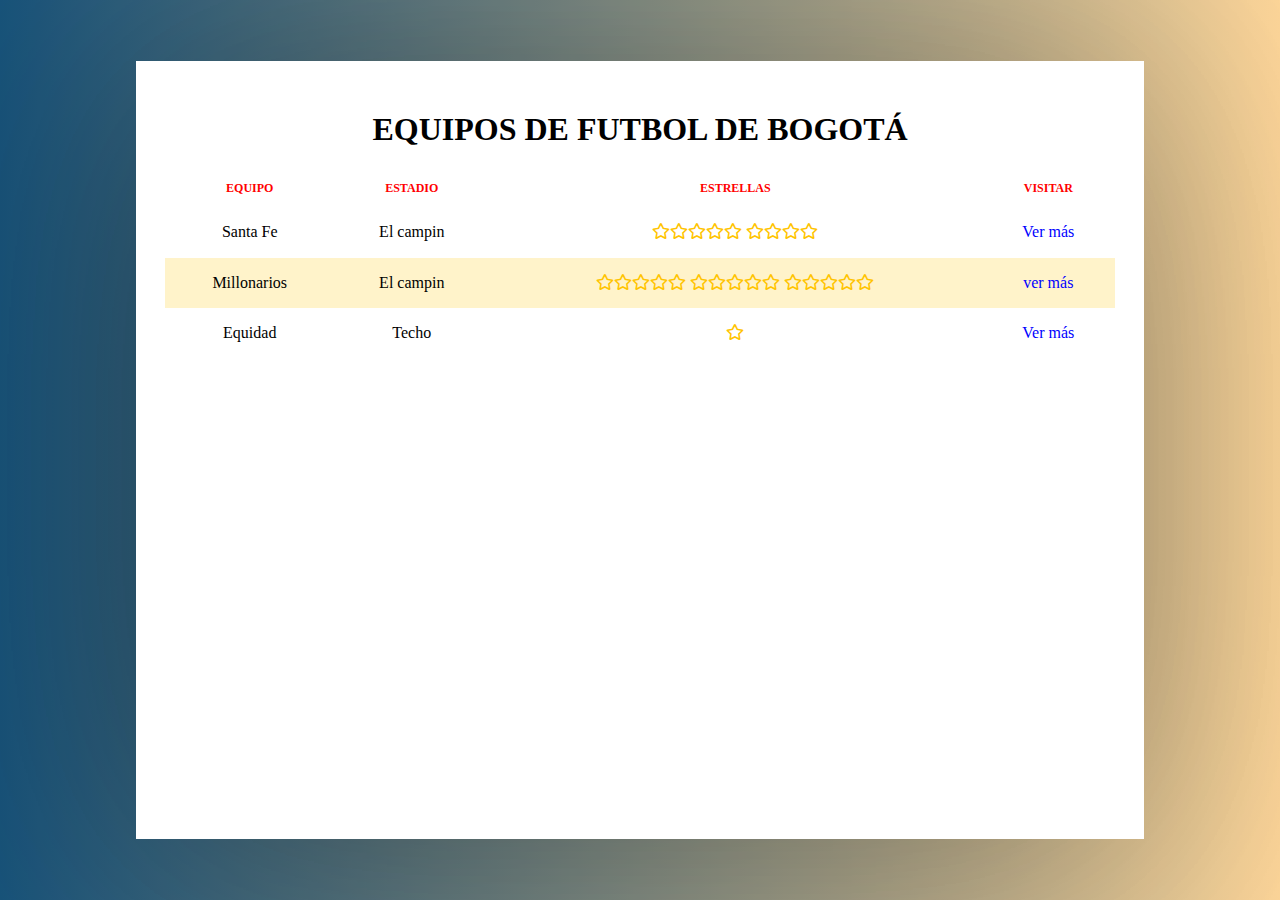
<file: boletines/index.html>
<!DOCTYPE html>
<html lang="en" dir="ltr">
  <head>
    <meta charset="utf-8">
    <meta name="viewport" content="width=device-width,initial-scale=1.0">
    <title>Futbol</title>
    <link href="https://fonts.googleapis.com/css2?family=Girassol&display=swap" rel="stylesheet">
    <link rel="stylesheet" href="./assets/css/normalize.css"> <!-- llamar los iconos -->
    <link rel="stylesheet" href="./font-awesome/css/all.min.css">
    <link rel="stylesheet" href="./font-awesome/css/fontawesome.min.css">
    <link  href="./assets/css/main.css" rel="stylesheet">
    <link rel="stylesheet" href="./assets/css/animate.css">
  </head>
  <body>
    <div class="contenedor ">
      <div class="contenido animated fadeInDown">
        <header>
          <h1 class="title">Equipos De Futbol De Bogotá</h1>
        </header>
        <table class="table">
          <thead>
            <th>Equipo</th>
            <th>Estadio</th>
            <th>Estrellas</th>
            <th>visitar</th>
          </thead>
          <tbody>
            <tr>
              <td>Santa Fe</td>
              <td>El campin</td>
              <td><i class="far fa-star"></i><i class="far fa-star"></i><i class="far fa-star"></i><i class="far fa-star"></i><i class="far fa-star"></i>
              <i class="far fa-star"></i><i class="far fa-star"></i><i class="far fa-star"></i><i class="far fa-star"></i></td>
              <td>
                <a rel="stylesheet" href="./equipos/santafe.html">Ver más</a>
              </td>
            </tr>
            <tr>
              <td>Millonarios</td>
              <td>El campin</td>
              <td><i class="far fa-star"></i><i class="far fa-star"></i><i class="far fa-star"></i><i class="far fa-star"></i><i class="far fa-star"></i>
              <i class="far fa-star"></i><i class="far fa-star"></i><i class="far fa-star"></i><i class="far fa-star"></i><i class="far fa-star"></i>
              <i class="far fa-star"></i><i class="far fa-star"></i><i class="far fa-star"></i><i class="far fa-star"></i><i class="far fa-star"></i></td>
              <td>
                <a href="./equipos/millonarios.html">ver más</a>
              </td>
            </tr>
            <tr>
              <td>Equidad</td>
              <td>Techo</td>
              <td><i class="far fa-star"></i></td>
              <td>
                <a href="./equipos/equidad.html">Ver más</a>
              </td>
            </tr>
          </tbody>
        </table>
      </div>
    </div>
    <script src="./javascript/main.js">
    </script>
  </body>
</html>
</file>
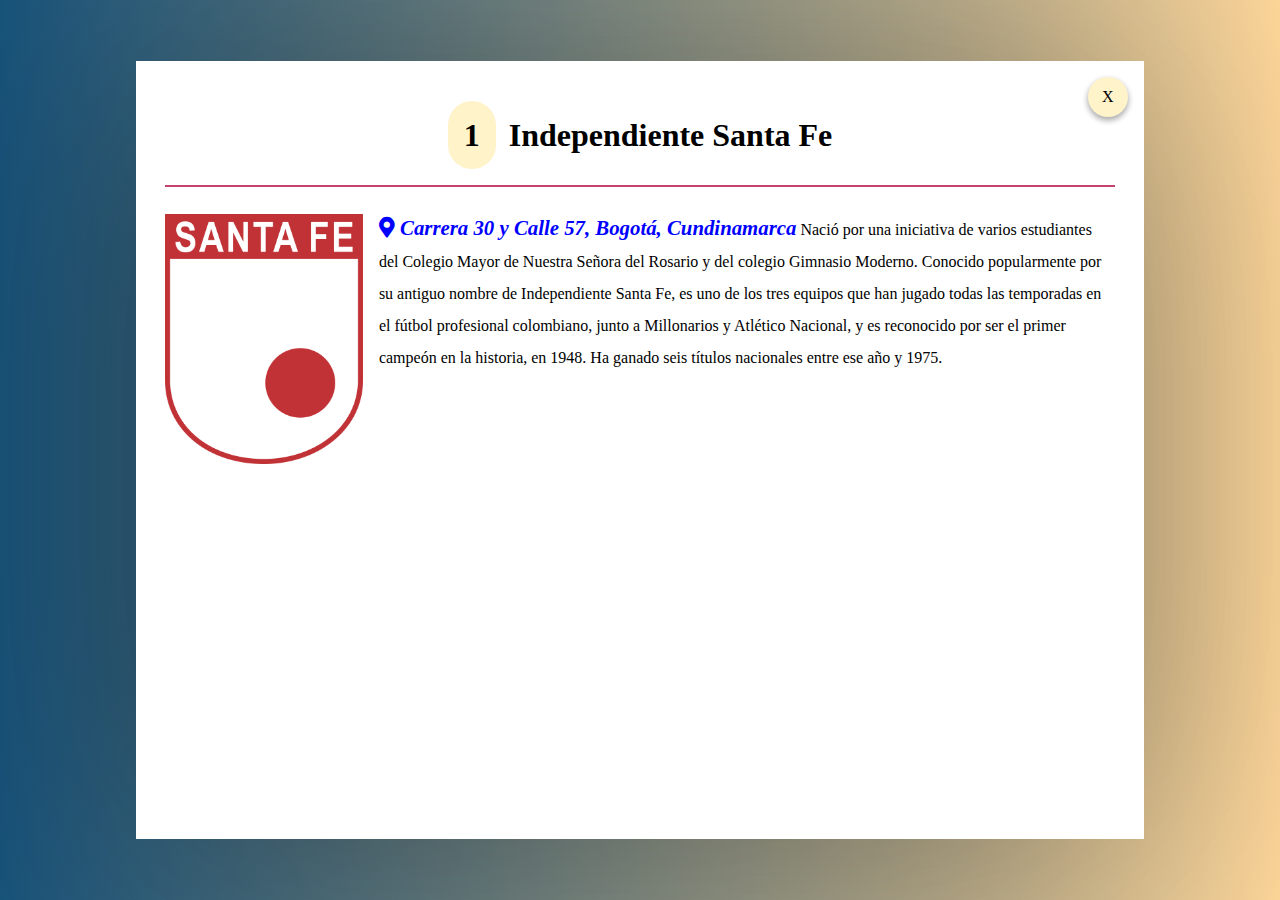
<file: boletines/equipos/santafe.html>
<!DOCTYPE html>
<html lang="en" dir="ltr">
  <head>
    <meta charset="utf-8">
    <meta name="viewport" content="width=device-width,initial-scale=1.0">
    <title>SANTA FE</title>
    <link rel="stylesheet" href="../assets/css/normalize.css"> <!-- llamar los iconos -->
    <link rel="stylesheet" href="../font-awesome/css/all.min.css">
    <link rel="stylesheet" href="../font-awesome/css/fontawesome.min.css">
    <link  href="../assets/css/main.css" rel="stylesheet">
    <link rel="stylesheet" href="../assets/css/animate.css">
  </head>
  <body>
    <div class="contenedor">
      <div class="contenido animated fadeInDown"> <!--blanco-->
        <div class="actions">
          <a href="../"class="close">
          <span>X</span></a>
        </div>
        <header>
          <h2 class="title-item animated bounce">
            <span class="position ">1</span> <!--lo coloca al lado del titulo -->
            Independiente Santa Fe</h2>
        </header>
        <section>
            <img src="../assets/images/santafe.jpg" class="main-image" alt="escudo" > <!--IMAGEN-->
            <div class="text">
              <address class="dir">
               <i class="fas fa-map-marker-alt"></i>
               Carrera 30 y Calle 57, Bogotá, Cundinamarca
              </address>
              <p1 class="paragraph">Nació por una iniciativa de varios estudiantes del Colegio Mayor de Nuestra Señora del Rosario y del colegio Gimnasio Moderno.
              Conocido popularmente por su antiguo nombre de Independiente Santa Fe, es uno de los tres equipos que han jugado todas las temporadas en el fútbol profesional colombiano,
              junto a Millonarios y Atlético Nacional, y es reconocido por ser el primer campeón en la historia, en 1948. Ha ganado seis títulos nacionales entre ese año y 1975.</p1>
          </div>
        </section>
      </div>
    </div>
    <script src="../javascript/main.js">
    </script>
  </body>
</html>
</file>
<file: boletines/assets/css/main.css>
/*html{
  font-family: 'Girassol', cursive;
}*/
.contenedor{ /*clase contenedor, primer contenedor, que tiene la tabla*/
  background: #ffd89b;  /*rESPALDO PARA TODOS LOS NAVEGADORES*/
  background: -webkit-linear-gradient(to right, #19547b, #ffd89b);
  background: linear-gradient(to right, #19547b, #ffd89b);
  height: 100vh; /* alto total de la pantalla */
  width: 100vw; /* alto total*/
  display: flex; /* adoptan la posicion flexbox*/
  align-items: center;
  justify-content: center;
}



.contenido{ /*clase contenido, parter de afuera de la tabla el blanco*/
  max-width: 950px; /*Ancho*/
  width: 100%;
  height: 80vh;
  background-color: white;
  box-shadow: 0 15px 500px rgba(0,0,0,0.16), 0 15px 500px rgba(0,0,0,0.23);
  position: relative;
  overflow-y: scroll;;/*define como se comporta el contenido que se sale del element*/
  overflow-x: hidden;
}

.contenido{
  padding: 1em;
}

td{
  display: block;
  width: 100%;
}
th{
  display: none;
}

.actions{
  position: absolute;
  right: 1em;
  top: 1em;
}

.close{ /* boton salir X*/
  height: 40px; /*Altura*/
  width: 40px; /*anchura*/
  color: black;
  background-color:#FFF3CA;
  border-radius:50%;
  display: inline-block;
  box-shadow: 0 3px 6px rgba(0,0,0,0.16), 0 3px 6px rgba(0,0,0,0.23); /*sombra*/
  font-weight: 300; /*fuente mas delgada*/
  cursor: pointer; /*cambiar el puntero*/
  display: flex;
  align-items: center;
  justify-content: center;
}

.title{ /*clase title, solo para los titulos*/
  text-transform: uppercase;
  text-align: center;
}
.paragraph{ /*clase de los parrafos etiqueta p*/
  line-height: 2.0em;
  font-weight: 200;
}
.table { /*clase table, solo para la tabla*/
  width: 100%; /*ancho de la tabla, abarca todo*/
  border-spacing: 0; /*define lso espacios de separacion en cada una de las celdas*/
}
.table td, .table th{ /*todos los elemntos de la tabla, que esten dentroe de la clase table*/
  padding: 1em; /*Espacio*/
  text-align: center; /*alinear el texto,centro,derecha,izquierda...*/
}

.table tr:nth-child(even){ /*color numeros pares de la tabla*/
  background: #FFF3CA;
}
.fa-star{ /*color estrellas*/
  color:#ffc400;
}
.title-item{ /*clase para los bordes y sombras de los titulos de cada pag*/
  /*border-bottom-style: solid;/*Tipo de borde q se dibuja, abajo*/
  /*border-width: 2px; /*grosor borde*/
  /*border-color: #c6426e; /*cambiar el color*/
  border-bottom: solid 2px #c6426e;
  padding-bottom: 1em; /*espacios*/
  text-align: center;
  font-size: 2em; /*tamaño letra tirulo*/
}
.position{ /*numeros paginas*/
  background-color:#FFF3CA;
  color: black;
  border-radius: 5em;
  padding: 0.5em;
  margin-right: 5px;
}

.dir{
  font-weight: bold; /*negrilla*/
  color: blue;
  font-size: 1.3em;

  display: inline-block;
}

.main-image{
  float: left; /*texto hacia la derecha*/
  margin-right: 1em;
  height: 250px;
}
img{
  max-width: 100%;
}
a:hover{
  opacity:0.5; /*opaca al poner el raton encima del ver más*/
}


p{
  color:red;Font-size:50px;
}

th{

  font-size:12px;
  text-transform:uppercase;
  color: red;
}
p1{
  color:black;
  margin-top:2px;
  margin-bottom:5px;
}
a{
  text-decoration: none;
  color: blue;
}

@media (min-width:900px) {
  th{
    display: table-cell;
  }
  td{
    width: auto;
    display: table-cell;
  }
  td:nth-of-type(1){
    font-size: 1em;
  }
  .contenido{
      padding: 1.8em;
  }
}

@@media (min-height: 550px) {
  .contenido{
    height: 500px;
  }
}
</file>
